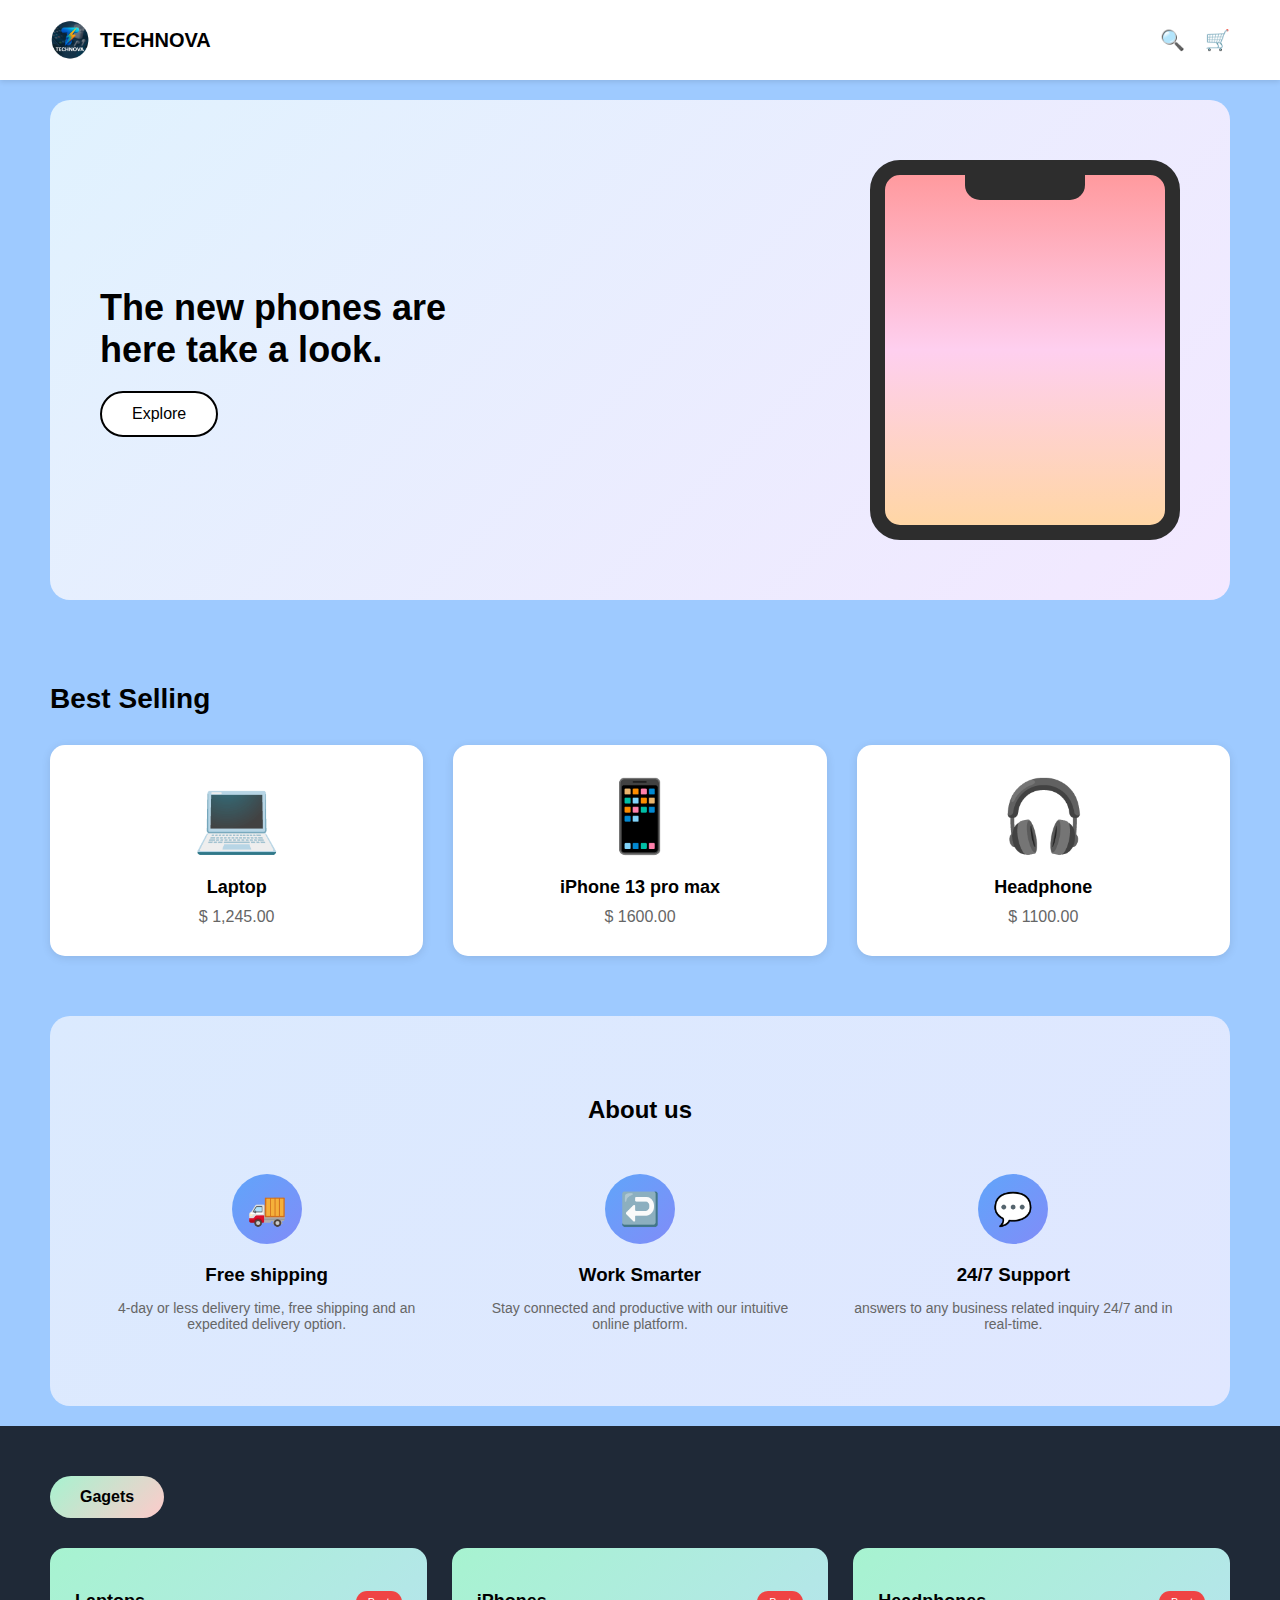
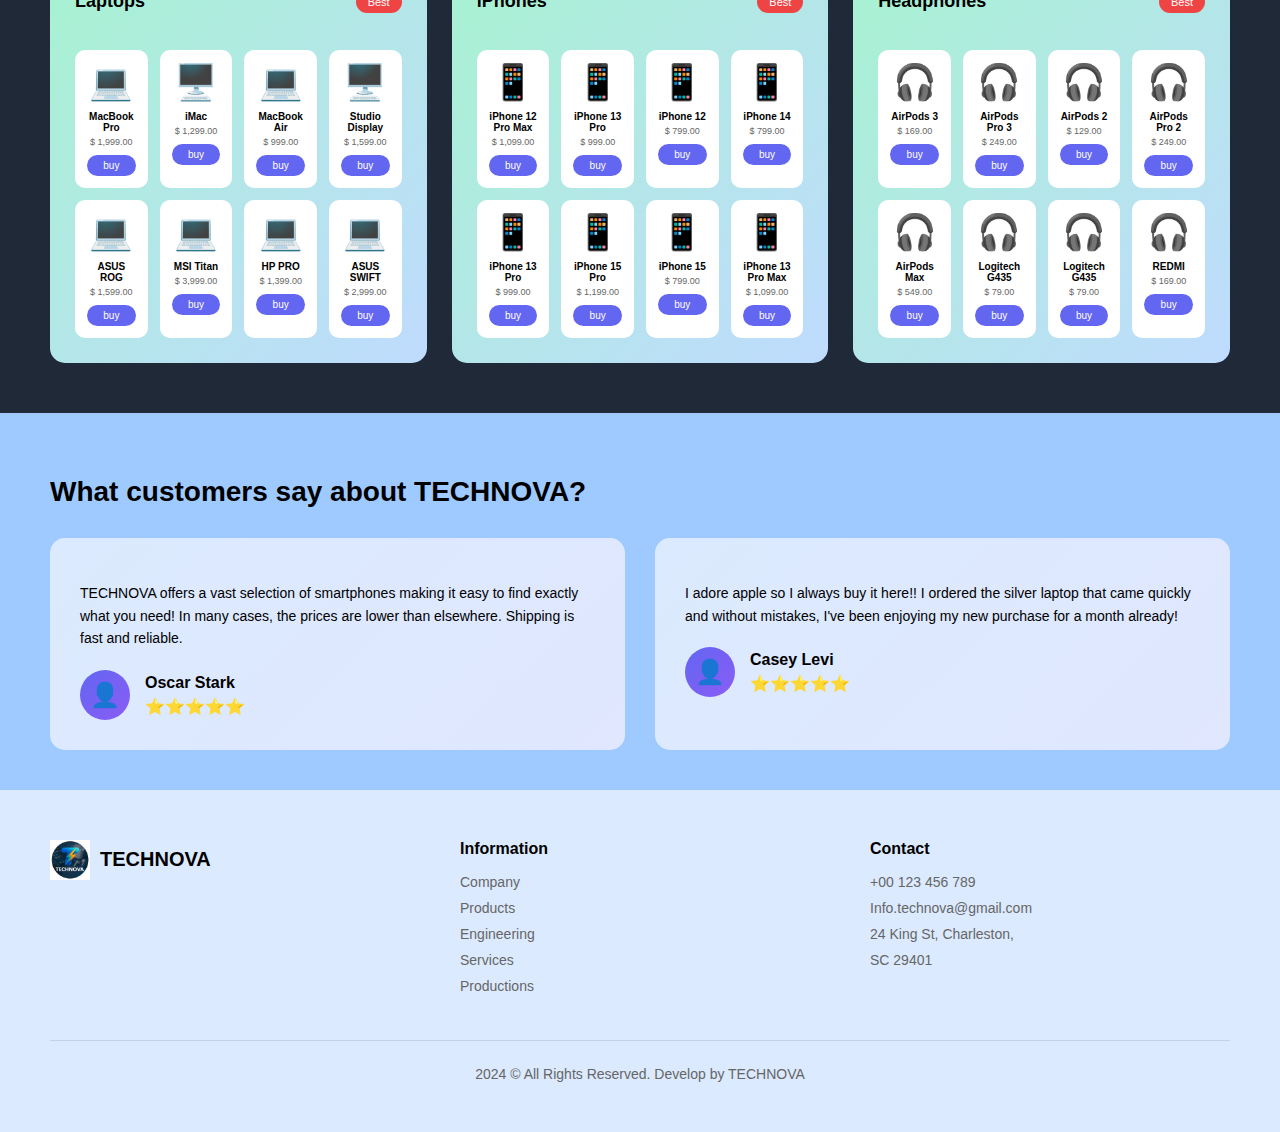
<file: Frontend/HTML/index.html>
<!DOCTYPE html>
<html lang="uk">

<head>
    <meta charset="UTF-8">
    <meta name="viewport" content="width=device-width, initial-scale=1.0">
    <link rel="stylesheet" href="../CSS/style.css">
    <title>TECHNOVA</title>
</head>

<body>
  
    <div class="cart-overlay" id="cartOverlay" onclick="toggleCart()"></div>
    <div class="cart-modal" id="cartModal">
        <div class="cart-header">
            <h2>Кошик 🛒</h2>
            <button class="close-cart" onclick="toggleCart()">×</button>
        </div>

        <div class="cart-content">
            <div id="cartItems">
            </div>

            <div class="cart-summary">
                <div class="cart-summary-row">
                    <span>Підсумок:</span>
                    <span id="cartSubtotal">$0.00</span>
                </div>
                <div class="cart-summary-row">
                    <span>Доставка:</span>
                    <span id="cartShipping">Безкоштовно</span>
                </div>
                <div class="cart-summary-row total">
                    <span>Всього:</span>
                    <span>$<span id="cartTotal">0.00</span></span>
                </div>
            </div>

            <div class="cart-actions">
                <button class="cart-btn checkout-btn" onclick="checkout()">
                    Оформити замовлення
                </button>
                <button class="cart-btn clear-btn" onclick="clearCart()">
                    Очистити кошик
                </button>
            </div>
        </div>
    </div>

    <!-- Підключення скриптів -->
    <script src="../JS/script.js"></script>
    <header>
        <div class="logo">
            <img src="/Frontend/IMG/logo33.png" alt="logo" class="logo-image">
            <span>TECHNOVA</span>
        </div>
        <div class="icons">
            <span>🔍</span>
            <span>🛒</span>
        </div>
    </header>

    <div class="hero-section">
        <div class="hero-text">
            <h1>The new phones are<br>here take a look.</h1>
            <button class="hero-button">Explore</button>
        </div>
        <div class="phone">
            <div class="notch"></div>
        </div>
    </div>

    <div class="section">
        <h2>Best Selling</h2>
        <div class="products">
            <div class="product">
                <div class="product-icon">💻</div>
                <div class="product-name">Laptop</div>
                <div class="product-price">$ 1,245.00</div>
            </div>
            <div class="product">
                <div class="product-icon">📱</div>
                <div class="product-name">iPhone 13 pro max</div>
                <div class="product-price">$ 1600.00</div>
            </div>
            <div class="product">
                <div class="product-icon">🎧</div>
                <div class="product-name">Headphone</div>
                <div class="product-price">$ 1100.00</div>
            </div>
        </div>
    </div>

    <div class="about">
        <h2>About us</h2>
        <div class="features">
            <div class="feature">
                <div class="feature-icon">🚚</div>
                <h3>Free shipping</h3>
                <p>4-day or less delivery time, free shipping and an expedited delivery option.</p>
            </div>
            <div class="feature">
                <div class="feature-icon">↩️</div>
                <h3>Work Smarter</h3>
                <p>Stay connected and productive with our intuitive online platform.</p>
            </div>
            <div class="feature">
                <div class="feature-icon">💬</div>
                <h3>24/7 Support</h3>
                <p>answers to any business related inquiry 24/7 and in real-time.</p>
            </div>
        </div>
    </div>

    <div class="dark-section">
        <div class="badge">Gagets</div>
        <div class="boxes">
            <div class="box">
                <div class="box-header">
                    <h3>Laptops</h3>
                    <span class="best">Best</span>
                </div>
                <div class="mini-products">
                    <div class="mini-product">
                        <div class="mini-icon">💻</div>
                        <div class="mini-name">MacBook Pro</div>
                        <div class="mini-price">$ 1,999.00</div>
                        <div class="mini-button">buy</div>
                    </div>
                    <div class="mini-product">
                        <div class="mini-icon">🖥️</div>
                        <div class="mini-name">iMac</div>
                        <div class="mini-price">$ 1,299.00</div>
                        <div class="mini-button">buy</div>
                    </div>
                    <div class="mini-product">
                        <div class="mini-icon">💻</div>
                        <div class="mini-name">MacBook Air</div>
                        <div class="mini-price">$ 999.00</div>
                        <div class="mini-button">buy</div>
                    </div>
                    <div class="mini-product">
                        <div class="mini-icon">🖥️</div>
                        <div class="mini-name">Studio Display</div>
                        <div class="mini-price">$ 1,599.00</div>
                        <div class="mini-button">buy</div>
                    </div>
                    <div class="mini-product">
                        <div class="mini-icon">💻</div>
                        <div class="mini-name">ASUS ROG</div>
                        <div class="mini-price">$ 1,599.00</div>
                        <div class="mini-button">buy</div>
                    </div>
                    <div class="mini-product">
                        <div class="mini-icon">💻</div>
                        <div class="mini-name">MSI Titan</div>
                        <div class="mini-price">$ 3,999.00</div>
                        <div class="mini-button">buy</div>
                    </div>
                    <div class="mini-product">
                        <div class="mini-icon">💻</div>
                        <div class="mini-name">HP PRO</div>
                        <div class="mini-price">$ 1,399.00</div>
                        <div class="mini-button">buy</div>
                    </div>
                    <div class="mini-product">
                        <div class="mini-icon">💻</div>
                        <div class="mini-name">ASUS SWIFT</div>
                        <div class="mini-price">$ 2,999.00</div>
                        <div class="mini-button">buy</div>
                    </div>
                </div>
            </div>

            <div class="box">
                <div class="box-header">
                    <h3>iPhones</h3>
                    <span class="best">Best</span>
                </div>
                <div class="mini-products">
                    <div class="mini-product">
                        <div class="mini-icon">📱</div>
                        <div class="mini-name">iPhone 12 Pro Max</div>
                        <div class="mini-price">$ 1,099.00</div>
                        <div class="mini-button">buy</div>
                    </div>
                    <div class="mini-product">
                        <div class="mini-icon">📱</div>
                        <div class="mini-name">iPhone 13 Pro</div>
                        <div class="mini-price">$ 999.00</div>
                        <div class="mini-button">buy</div>
                    </div>
                    <div class="mini-product">
                        <div class="mini-icon">📱</div>
                        <div class="mini-name">iPhone 12</div>
                        <div class="mini-price">$ 799.00</div>
                        <div class="mini-button">buy</div>
                    </div>
                    <div class="mini-product">
                        <div class="mini-icon">📱</div>
                        <div class="mini-name">iPhone 14</div>
                        <div class="mini-price">$ 799.00</div>
                        <div class="mini-button">buy</div>
                    </div>
                    <div class="mini-product">
                        <div class="mini-icon">📱</div>
                        <div class="mini-name">iPhone 13 Pro</div>
                        <div class="mini-price">$ 999.00</div>
                        <div class="mini-button">buy</div>
                    </div>
                    <div class="mini-product">
                        <div class="mini-icon">📱</div>
                        <div class="mini-name">iPhone 15 Pro</div>
                        <div class="mini-price">$ 1,199.00</div>
                        <div class="mini-button">buy</div>
                    </div>
                    <div class="mini-product">
                        <div class="mini-icon">📱</div>
                        <div class="mini-name">iPhone 15</div>
                        <div class="mini-price">$ 799.00</div>
                        <div class="mini-button">buy</div>
                    </div>
                    <div class="mini-product">
                        <div class="mini-icon">📱</div>
                        <div class="mini-name">iPhone 13 Pro Max</div>
                        <div class="mini-price">$ 1,099.00</div>
                        <div class="mini-button">buy</div>
                    </div>
                </div>
            </div>

            <div class="box">
                <div class="box-header">
                    <h3>Headphones</h3>
                    <span class="best">Best</span>
                </div>
                <div class="mini-products">
                    <div class="mini-product">
                        <div class="mini-icon">🎧</div>
                        <div class="mini-name">AirPods 3</div>
                        <div class="mini-price">$ 169.00</div>
                        <div class="mini-button">buy</div>
                    </div>
                    <div class="mini-product">
                        <div class="mini-icon">🎧</div>
                        <div class="mini-name">AirPods Pro 3</div>
                        <div class="mini-price">$ 249.00</div>
                        <div class="mini-button">buy</div>
                    </div>
                    <div class="mini-product">
                        <div class="mini-icon">🎧</div>
                        <div class="mini-name">AirPods 2</div>
                        <div class="mini-price">$ 129.00</div>
                        <div class="mini-button">buy</div>
                    </div>
                    <div class="mini-product">
                        <div class="mini-icon">🎧</div>
                        <div class="mini-name">AirPods Pro 2</div>
                        <div class="mini-price">$ 249.00</div>
                        <div class="mini-button">buy</div>
                    </div>
                    <div class="mini-product">
                        <div class="mini-icon">🎧</div>
                        <div class="mini-name">AirPods Max</div>
                        <div class="mini-price">$ 549.00</div>
                        <div class="mini-button">buy</div>
                    </div>
                    <div class="mini-product">
                        <div class="mini-icon">🎧</div>
                        <div class="mini-name">Logitech G435</div>
                        <div class="mini-price">$ 79.00</div>
                        <div class="mini-button">buy</div>
                    </div>
                    <div class="mini-product">
                        <div class="mini-icon">🎧</div>
                        <div class="mini-name">Logitech G435</div>
                        <div class="mini-price">$ 79.00</div>
                        <div class="mini-button">buy</div>
                    </div>
                    <div class="mini-product">
                        <div class="mini-icon">🎧</div>
                        <div class="mini-name">REDMI</div>
                        <div class="mini-price">$ 169.00</div>
                        <div class="mini-button">buy</div>
                    </div>
                </div>
            </div>
        </div>
    </div>

    <div class="section">
        <h2>What customers say about TECHNOVA?</h2>
        <div class="reviews">
            <div class="review">
                <p class="review-text">TECHNOVA offers a vast selection of smartphones making it easy to find exactly
                    what you need! In many cases, the prices are lower than elsewhere. Shipping is fast and reliable.
                </p>
                <div class="reviewer">
                    <div class="avatar">👤</div>
                    <div>
                        <div class="reviewer-name">Oscar Stark</div>
                        <div class="stars">⭐⭐⭐⭐⭐</div>
                    </div>
                </div>
            </div>
            <div class="review">
                <p class="review-text">I adore apple so I always buy it here!! I ordered the silver laptop that came
                    quickly and without mistakes, I've been enjoying my new purchase for a month already!</p>
                <div class="reviewer">
                    <div class="avatar">👤</div>
                    <div>
                        <div class="reviewer-name">Casey Levi</div>
                        <div class="stars">⭐⭐⭐⭐⭐</div>
                    </div>
                </div>
            </div>
        </div>
    </div>

    <footer>
        <div class="footer-grid">
            <div>
                <div class="logo">
                    <img src="/Frontend/IMG/logo33.png" alt="logo" class="logo-image">
                    <span>TECHNOVA</span>
                </div>
            </div>
            <div>
                <div class="footer-title">Information</div>
                <ul class="footer-list">
                    <li>Company</li>
                    <li>Products</li>
                    <li>Engineering</li>
                    <li>Services</li>
                    <li>Productions</li>
                </ul>
            </div>
            <div>
                <div class="footer-title">Contact</div>
                <ul class="footer-list">
                    <li>+00 123 456 789</li>
                    <li>Info.technova@gmail.com</li>
                    <li>24 King St, Charleston,</li>
                    <li>SC 29401</li>
                </ul>
            </div>
        </div>
        <div class="footer-bottom">
            2024 © All Rights Reserved. Develop by TECHNOVA
        </div>
    </footer>
</body>

</html>
</file>
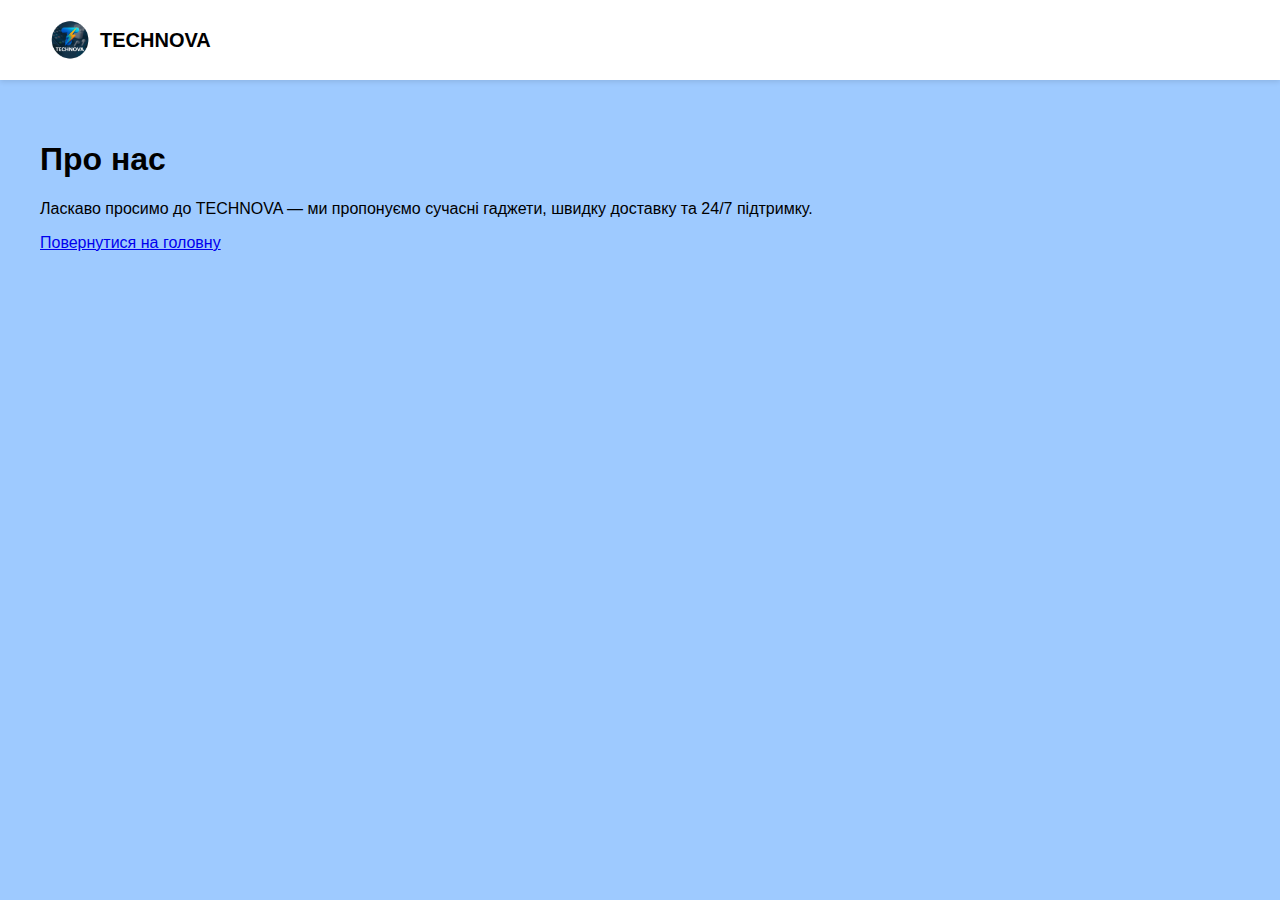
<file: Frontend/HTML/about.html>
<!DOCTYPE html>
<html lang="uk">
<head>
    <meta charset="UTF-8">
    <meta name="viewport" content="width=device-width, initial-scale=1.0">
    <link rel="stylesheet" href="../CSS/style.css">
    <title>Про нас — TECHNOVA</title>
</head>
<body>
    <header>
        <div class="logo">
            <img src="/Frontend/IMG/logo33.png" alt="logo" class="logo-image">
            <span>TECHNOVA</span>
        </div>
    </header>

    <main style="padding:40px;">
        <h1>Про нас</h1>
        <p>Ласкаво просимо до TECHNOVA — ми пропонуємо сучасні гаджети, швидку доставку та 24/7 підтримку.</p>
        <p><a href="index.html">Повернутися на головну</a></p>
    </main>
</body>
</html>
</file>
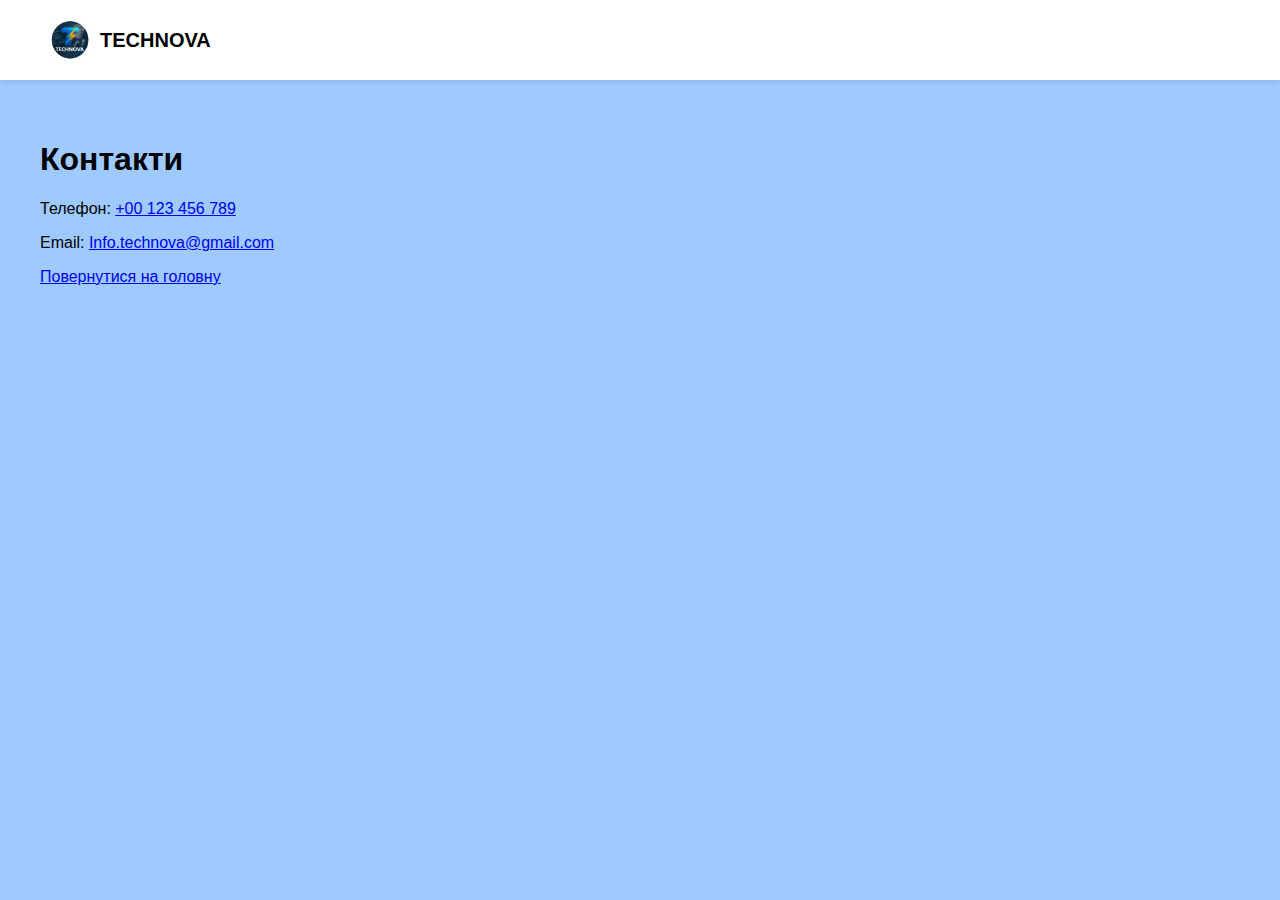
<file: Frontend/HTML/contact.html>
<!DOCTYPE html>
<html lang="uk">
<head>
    <meta charset="UTF-8">
    <meta name="viewport" content="width=device-width, initial-scale=1.0">
    <link rel="stylesheet" href="../CSS/style.css">
    <title>Контакти — TECHNOVA</title>
</head>
<body>
    <header>
        <div class="logo">
            <img src="/Frontend/IMG/logo33.png" alt="logo" class="logo-image">
            <span>TECHNOVA</span>
        </div>
    </header>

    <main style="padding:40px;">
        <h1>Контакти</h1>
        <p>Телефон: <a href="tel:+00123456789">+00 123 456 789</a></p>
        <p>Email: <a href="mailto:Info.technova@gmail.com">Info.technova@gmail.com</a></p>
        <p><a href="index.html">Повернутися на головну</a></p>
    </main>
</body>
</html>
</file>
<file: Frontend/CSS/style.css>
body {
           margin: 0;
           padding: 0;
           font-family: Arial, sans-serif;
           background-color: rgb(158, 202, 255);
       }

       header {
           background: white;
           padding: 20px 50px;
           display: flex;
           justify-content: space-between;
           align-items: center;
           box-shadow: 0 2px 5px rgba(0, 0, 0, 0.1);
       }

       .logo {
           display: flex;
           align-items: center;
           gap: 10px;
           font-size: 20px;
           font-weight: bold;
       }

       .logo-circle {
           width: 30px;
           height: 30px;
           background: linear-gradient(135deg, #6366f1, #8b5cf6);
           border-radius: 50%;
           display: flex;
           align-items: center;
           justify-content: center;
           color: white;
       }

       .icons {
           display: flex;
           gap: 20px;
           font-size: 20px;
       }

       .hero-section {
           background: linear-gradient(135deg, #e0f2fe, #f3e8ff);
           padding: 60px 50px;
           margin: 20px 50px;
           border-radius: 20px;
           display: flex;
           justify-content: space-between;
           align-items: center;
       }

       .hero-text h1 {
           font-size: 36px;
           margin-bottom: 20px;
       }

       .hero-button {
           background: white;
           border: 2px solid black;
           padding: 12px 30px;
           border-radius: 25px;
           font-size: 16px;
           cursor: pointer;
       }

       .hero-button:hover {
           background: black;
           color: white;
       }

       .phone {
           width: 280px;
           height: 350px;
           background: linear-gradient(180deg, #ff9a9e, #fecfef, #ffd6a5);
           border-radius: 30px;
           border: 15px solid #2d2d2d;
           position: relative;
       }

       .notch {
           width: 120px;
           height: 25px;
           background: #2d2d2d;
           position: absolute;
           top: 0;
           left: 50%;
           transform: translateX(-50%);
           border-radius: 0 0 15px 15px;
       }

       .section {
           padding: 40px 50px;
       }

       .section h2 {
           font-size: 28px;
           margin-bottom: 30px;
       }

       .products {
           display: grid;
           grid-template-columns: repeat(3, 1fr);
           gap: 30px;
       }

       .product {
           background: white;
           padding: 30px;
           border-radius: 15px;
           text-align: center;
           box-shadow: 0 2px 10px rgba(0, 0, 0, 0.1);
       }

       .product:hover {
           transform: translateY(-5px);
           box-shadow: 0 5px 20px rgba(0, 0, 0, 0.15);
       }

       .product-icon {
           font-size: 70px;
           margin-bottom: 20px;
       }

       .product-name {
           font-size: 18px;
           margin-bottom: 10px;
           font-weight: 600;
       }

       .product-price {
           color: #666;
       }

       .about {
           background: linear-gradient(135deg, #dbeafe, #e0e7ff);
           padding: 60px 50px;
           margin: 20px 50px;
           border-radius: 20px;
       }

       .about h2 {
           text-align: center;
           margin-bottom: 50px;
       }

       .features {
           display: grid;
           grid-template-columns: repeat(3, 1fr);
           gap: 40px;
       }

       .feature {
           text-align: center;
       }

       .feature-icon {
           width: 70px;
           height: 70px;
           background: linear-gradient(135deg, #60a5fa, #818cf8);
           border-radius: 50%;
           margin: 0 auto 20px;
           display: flex;
           align-items: center;
           justify-content: center;
           font-size: 32px;
       }

       .feature h3 {
           margin-bottom: 10px;
       }

       .feature p {
           color: #666;
           font-size: 14px;
       }

       .categories {
           display: grid;
           grid-template-columns: repeat(2, 1fr);
           gap: 30px;
       }

       .category {
           background: linear-gradient(135deg, #e9d5ff, #93c5fd);
           padding: 60px;
           border-radius: 15px;
           text-align: center;
           cursor: pointer;
       }

       .category:hover {
           transform: translateY(-5px);
       }

       .category h3 {
           font-size: 24px;
           margin-bottom: 20px;
       }

       .cat-images {
           display: flex;
           justify-content: center;
           gap: 15px;
       }

       .cat-img {
           width: 80px;
           height: 80px;
           background: white;
           border-radius: 10px;
           display: flex;
           align-items: center;
           justify-content: center;
           font-size: 40px;
       }

       .dark-section {
           background: #1f2937;
           padding: 50px;
       }

       .badge {
           background: linear-gradient(135deg, #a7f3d0, #fecaca);
           display: inline-block;
           padding: 12px 30px;
           border-radius: 25px;
           font-weight: bold;
           margin-bottom: 30px;
       }

       .boxes {
           display: grid;
           grid-template-columns: repeat(3, 1fr);
           gap: 25px;
       }

       .box {
           background: linear-gradient(135deg, #a7f3d0, #bfdbfe);
           padding: 25px;
           border-radius: 15px;
       }

       .box-header {
           display: flex;
           justify-content: space-between;
           align-items: center;
           margin-bottom: 20px;
       }

       .box h3 {
           font-size: 18px;
       }

       .best {
           background: #ef4444;
           color: white;
           padding: 5px 12px;
           border-radius: 12px;
           font-size: 11px;
       }

       .mini-products {
           display: grid;
           grid-template-columns: repeat(4, 1fr);
           gap: 12px;
       }

       .mini-product {
           background: white;
           padding: 12px;
           border-radius: 10px;
           text-align: center;
       }

       .mini-icon {
           font-size: 35px;
           margin-bottom: 8px;
       }

       .mini-name {
           font-size: 10px;
           font-weight: 600;
           margin-bottom: 4px;
       }

       .mini-price {
           font-size: 9px;
           color: #666;
       }

       .reviews {
           display: grid;
           grid-template-columns: repeat(2, 1fr);
           gap: 30px;
       }

       .review {
           background: linear-gradient(135deg, #dbeafe, #e0e7ff);
           padding: 30px;
           border-radius: 15px;
       }

       .review-text {
           margin-bottom: 20px;
           line-height: 1.6;
           font-size: 14px;
       }

       .reviewer {
           display: flex;
           gap: 15px;
           align-items: center;
       }

       .avatar {
           width: 50px;
           height: 50px;
           background: linear-gradient(135deg, #6366f1, #8b5cf6);
           border-radius: 50%;
           display: flex;
           align-items: center;
           justify-content: center;
           font-size: 24px;
       }

       .reviewer-name {
           font-weight: 600;
           margin-bottom: 5px;
       }

       .stars {
           color: #fbbf24;
       }

       footer {
           background: #dbeafe;
           padding: 50px;
       }

       .footer-grid {
           display: grid;
           grid-template-columns: repeat(3, 1fr);
           gap: 50px;
           margin-bottom: 30px;
       }

       .footer-title {
           font-weight: 600;
           margin-bottom: 15px;
       }

       .footer-list {
           list-style: none;
           padding: 0;
       }

       .footer-list li {
           margin-bottom: 10px;
           color: #666;
           font-size: 14px;
       }

       .socials {
           display: flex;
           gap: 15px;
           margin-top: 15px;
       }

       .social {
           width: 35px;
           height: 35px;
           background: rgba(99, 102, 241, 0.2);
           border-radius: 50%;
           display: flex;
           align-items: center;
           justify-content: center;
           cursor: pointer;
       }

       .footer-bottom {
           text-align: center;
           padding-top: 25px;
           border-top: 1px solid rgba(0, 0, 0, 0.1);
           color: #666;
           font-size: 14px;
       }

       .mini-button {
           margin-top: 8px;
           background: #6366f1;
           color: white;
           padding: 5px 10px;
           border-radius: 12px;
           font-size: 10px;
           cursor: pointer;
       }

       .mini-button:hover {
           background: #4f46e5;
       }

    .footer-list a {
        color: #333;
        text-decoration: none;
        font-size: 14px;
    }

    .footer-list a:hover {
        color: #111;
        text-decoration: underline;
    }

    .socials .social {
        display: inline-flex;
        align-items: center;
        justify-content: center;
        width: 35px;
        height: 35px;
        background: rgba(99, 102, 241, 0.12);
        color: #111;
        border-radius: 50%;
        text-decoration: none;
        font-weight: 600;
    }

    .socials .social:hover {
        background: rgba(99, 102, 241, 0.24);
        transform: translateY(-2px);
    }

       .logo-image {
           width: 40px;
           height: 40px;
       }


       /* Модальне вікно кошика */
       .cart-modal {
           display: none;
           position: fixed;
           z-index: 1000;
           right: 0;
           top: 0;
           width: 400px;
           height: 100vh;
           background: white;
           box-shadow: -2px 0 10px rgba(0, 0, 0, 0.2);
           overflow-y: auto;
           animation: slideIn 0.3s ease;
       }

       @keyframes slideIn {
           from {
               transform: translateX(100%);
           }

           to {
               transform: translateX(0);
           }
       }

       .cart-header {
           background: linear-gradient(135deg, #6366f1, #8b5cf6);
           color: white;
           padding: 20px;
           display: flex;
           justify-content: space-between;
           align-items: center;
           position: sticky;
           top: 0;
           z-index: 10;
       }

       .cart-header h2 {
           margin: 0;
           font-size: 20px;
       }

       .close-cart {
           background: none;
           border: none;
           color: white;
           font-size: 28px;
           cursor: pointer;
           padding: 0;
           width: 30px;
           height: 30px;
       }

       .close-cart:hover {
           opacity: 0.8;
       }

       .cart-content {
           padding: 20px;
       }

       .cart-item {
           display: flex;
           justify-content: space-between;
           align-items: center;
           padding: 15px;
           margin-bottom: 15px;
           background: #f8f9fa;
           border-radius: 10px;
           gap: 10px;
       }

       .cart-item-info {
           flex: 1;
       }

       .cart-item-info h4 {
           margin: 0 0 5px 0;
           font-size: 14px;
       }

       .cart-item-info p {
           margin: 0;
           color: #666;
           font-size: 13px;
       }

       .cart-item-controls {
           display: flex;
           align-items: center;
           gap: 8px;
       }

       .cart-item-controls button {
           width: 28px;
           height: 28px;
           border: 1px solid #ddd;
           background: white;
           border-radius: 5px;
           cursor: pointer;
           font-size: 16px;
           display: flex;
           align-items: center;
           justify-content: center;
       }

       .cart-item-controls button:hover {
           background: #f0f0f0;
       }

       .cart-item-controls .remove-btn {
           background: #ef4444;
           color: white;
           border: none;
           font-size: 20px;
       }

       .cart-item-controls .remove-btn:hover {
           background: #dc2626;
       }

       .cart-item-controls span {
           min-width: 20px;
           text-align: center;
           font-weight: 600;
       }

       .cart-item-total {
           font-weight: 600;
           color: #6366f1;
           min-width: 70px;
           text-align: right;
       }

       .cart-summary {
           border-top: 2px solid #e5e7eb;
           padding-top: 20px;
           margin-top: 20px;
       }

       .cart-summary-row {
           display: flex;
           justify-content: space-between;
           margin-bottom: 10px;
           font-size: 14px;
       }

       .cart-summary-row.total {
           font-size: 18px;
           font-weight: 700;
           color: #6366f1;
           padding-top: 10px;
           border-top: 1px solid #e5e7eb;
       }

       .cart-actions {
           display: flex;
           flex-direction: column;
           gap: 10px;
           margin-top: 20px;
       }

       .cart-btn {
           padding: 15px;
           border: none;
           border-radius: 10px;
           font-size: 16px;
           font-weight: 600;
           cursor: pointer;
           transition: all 0.3s;
       }

       .checkout-btn {
           background: linear-gradient(135deg, #6366f1, #8b5cf6);
           color: white;
       }

       .checkout-btn:hover {
           transform: translateY(-2px);
           box-shadow: 0 5px 15px rgba(99, 102, 241, 0.3);
       }

       .clear-btn {
           background: white;
           border: 2px solid #ef4444;
           color: #ef4444;
       }

       .clear-btn:hover {
           background: #ef4444;
           color: white;
       }

       .notification {
           position: fixed;
           top: 20px;
           right: 20px;
           background: linear-gradient(135deg, #10b981, #059669);
           color: white;
           padding: 15px 25px;
           border-radius: 10px;
           box-shadow: 0 5px 15px rgba(0, 0, 0, 0.2);
           z-index: 2000;
           opacity: 0;
           transform: translateX(400px);
           transition: all 0.3s ease;
       }

       .notification.show {
           opacity: 1;
           transform: translateX(0);
       }

       .cart-overlay {
           display: none;
           position: fixed;
           top: 0;
           left: 0;
           width: 100%;
           height: 100%;
           background: rgba(0, 0, 0, 0.5);
           z-index: 999;
       }

       .cart-overlay.active {
           display: block;
       }

       /* Анімація для порожнього кошика */
       .empty-cart {
           text-align: center;
           padding: 60px 20px;
           color: #666;
       }

       .empty-cart-icon {
           font-size: 80px;
           margin-bottom: 20px;
           opacity: 0.3;
       }

       /* Адаптивність */
       @media (max-width: 768px) {
           .cart-modal {
               width: 100%;
           }
       }

       /* Стилі для badge на іконці кошика */
       .cart-badge {
           position: relative;
       }

       .cart-badge::after {
           content: attr(data-count);
           position: absolute;
           top: -8px;
           right: -8px;
           background: #ef4444;
           color: white;
           border-radius: 50%;
           width: 18px;
           height: 18px;
           font-size: 11px;
           display: flex;
           align-items: center;
           justify-content: center;
           font-weight: bold;
       }
</file>
